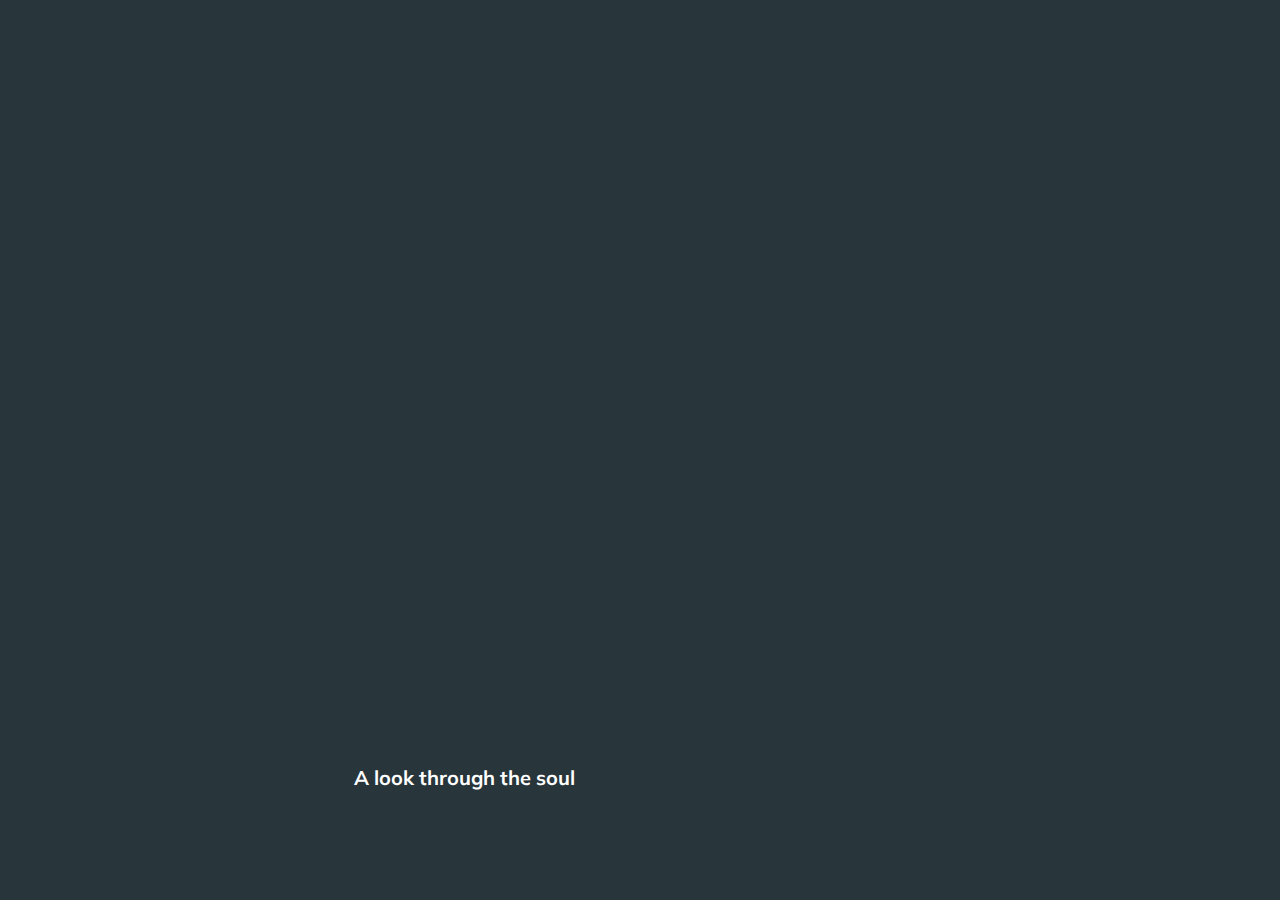
<file: Day_1/index.html>
<!DOCTYPE html>
<html lang="en">
<head>
  <meta charset="UTF-8" />
  <meta name="viewport" content="width=device-width, initial-scale=1.0" />
  <link rel="stylesheet" href="styles.css" />
  <title>Карточки | Проект 1</title>
</head>
<body>
<div class="container">
  <div
      class="slide"
      style="background-image: url('https://images.unsplash.com/photo-1554151228-14d9def656e4?ixlib=rb-4.0.3&ixid=MnwxMjA3fDB8MHxzZWFyY2h8Mnx8ZW1vdGlvbiUyMG9uJTIwZmFjZXxlbnwwfHwwfHw%3D&auto=format&fit=crop&w=500&q=60');"
  >
    <h3>Deep gaze</h3>
  </div>
  <div
      class="slide"
      style="
          background-image: url('https://images.unsplash.com/photo-1529111290557-82f6d5c6cf85?ixlib=rb-4.0.3&ixid=MnwxMjA3fDB8MHxzZWFyY2h8MTR8fGVtb3Rpb24lMjBvbiUyMGZhY2V8ZW58MHx8MHx8&auto=format&fit=crop&w=500&q=60');
        "
  >
    <h3>Tired look</h3>
  </div>
  <div
      class="slide"
      style="
          background-image: url('https://images.unsplash.com/photo-1629896295191-6e107225a460?ixlib=rb-4.0.3&ixid=MnwxMjA3fDB8MHxzZWFyY2h8MjYyfHxlbW90aW9uJTIwb24lMjBmYWNlfGVufDB8fDB8fA%3D%3D&auto=format&fit=crop&w=500&q=60');
        "
  >
    <h3>Look with hope</h3>
  </div>
  <div
      class="slide active"
      style="
          background-image: url('https://images.unsplash.com/photo-1493106819501-66d381c466f1?ixlib=rb-4.0.3&ixid=MnwxMjA3fDB8MHxzZWFyY2h8OTR8fGVtb3Rpb24lMjBvbiUyMGZhY2V8ZW58MHx8MHx8&auto=format&fit=crop&w=500&q=60');
        "
  >
    <h3>A look through the soul</h3>
  </div>
  <div
      class="slide"
      style="
          background-image: url('https://images.unsplash.com/photo-1607882787514-ca15c99a2618?ixlib=rb-4.0.3&ixid=MnwxMjA3fDB8MHxzZWFyY2h8MjU2fHxlbW90aW9uJTIwb24lMjBmYWNlfGVufDB8fDB8fA%3D%3D&auto=format&fit=crop&w=500&q=60');
        "
  >
    <h3>Happy eyes</h3>
  </div>
</div>
<script src="app.js"> </script>
</body>
</html>
</file>
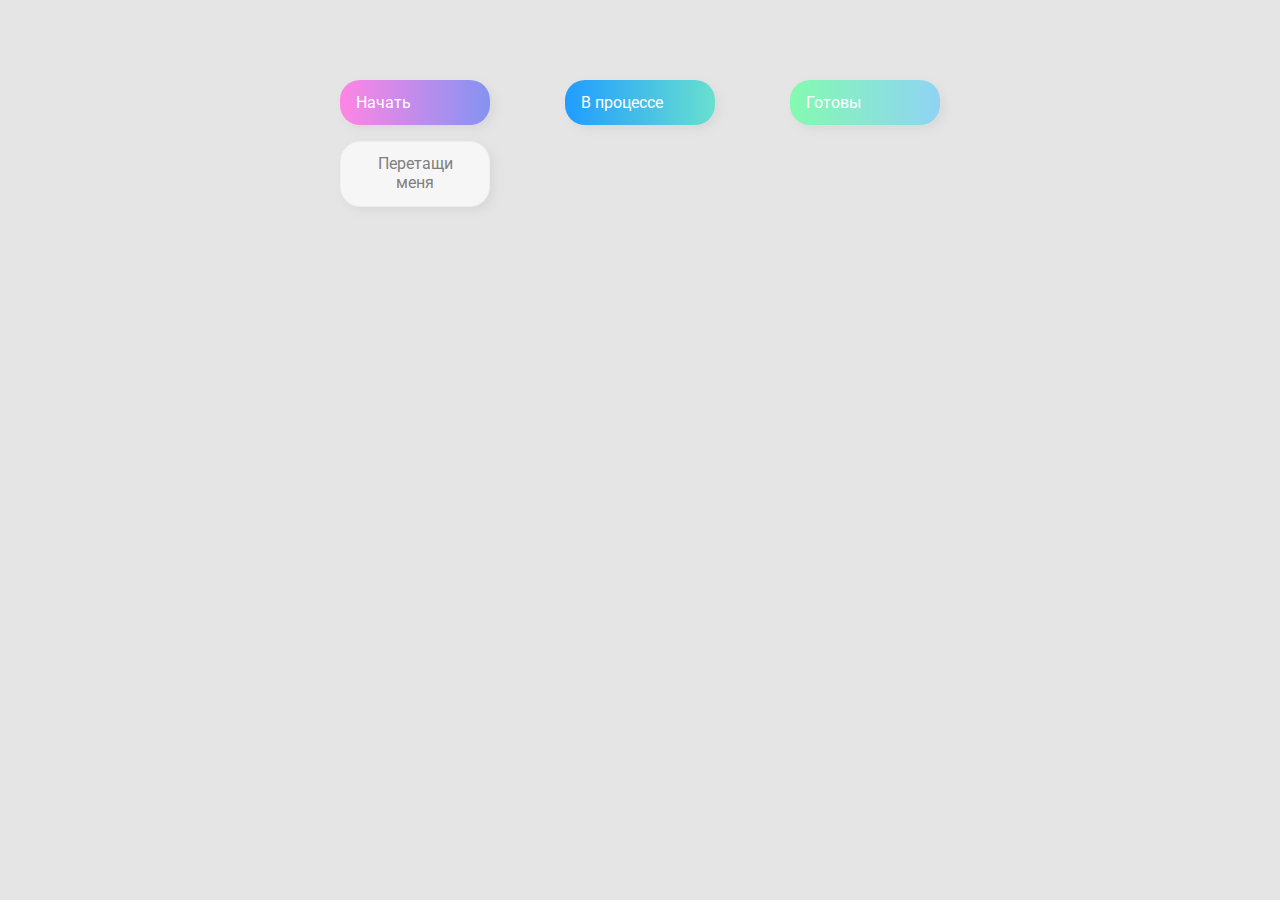
<file: Day_2/index.html>
<!DOCTYPE html>
<html lang="en">
  <head>
    <meta charset="UTF-8" />
    <meta name="viewport" content="width=device-width, initial-scale=1.0" />
    <link rel="stylesheet" href="styles.css" />
    <title>Drag & Drop | Проект 2</title>
  </head>
  <body>
    <div>
      <div class="row">
        <div class="col-header start">Начать</div>
        <div class="col-header progress">В процессе</div>
        <div class="col-header done">Готовы</div>
      </div>

      <div class="row">
        <div class="placeholder">
          <div class="item" draggable="true">Перетащи меня</div>
        </div>
        <div class="placeholder"></div>
        <div class="placeholder"></div>
      </div>
    </div>
  <script src="app.js"></script>
  </body>
</html>
</file>
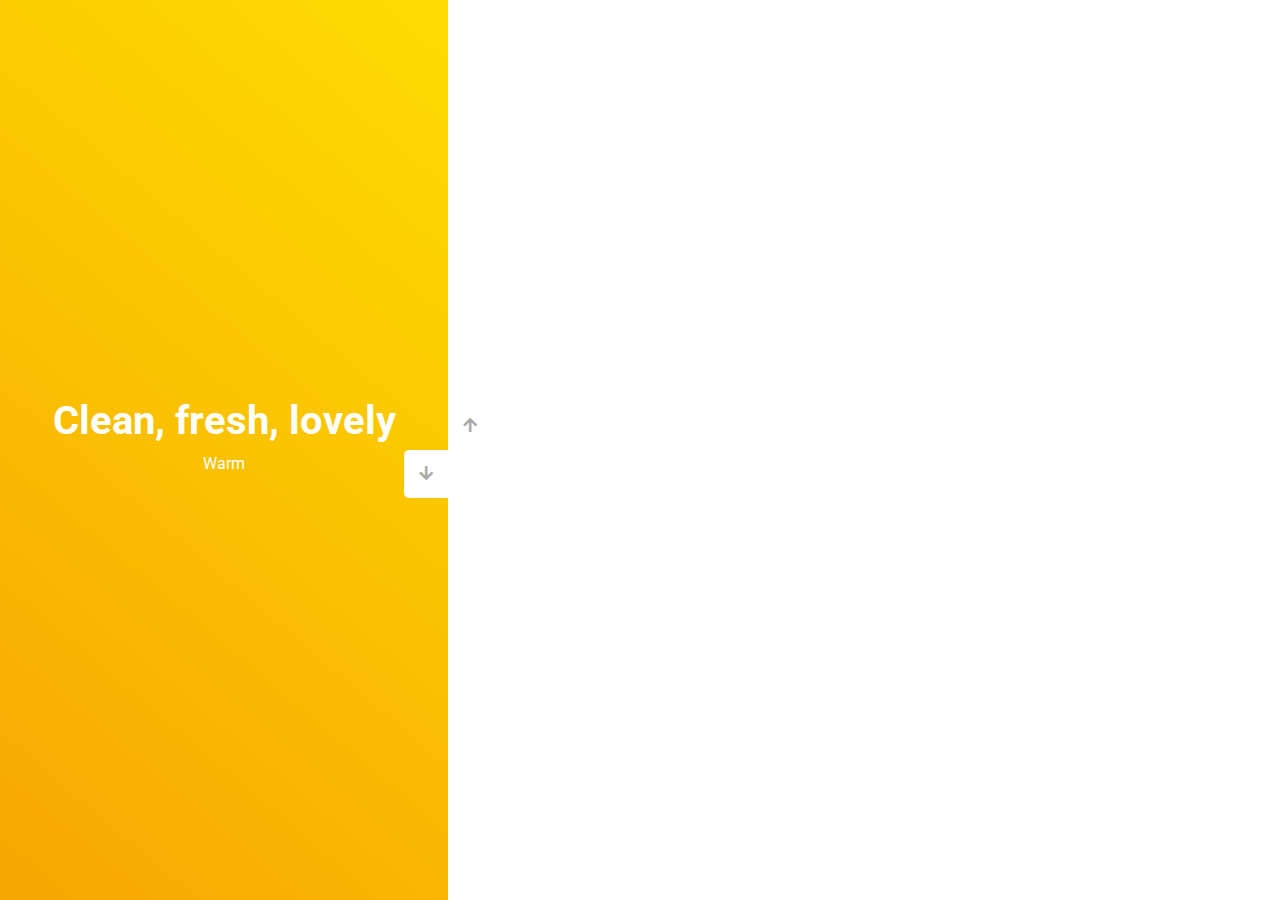
<file: Day_3/index.html>
<!DOCTYPE html>
<html lang="en">
  <head>
    <meta charset="UTF-8" />
    <meta name="viewport" content="width=device-width, initial-scale=1.0" />
    <link
      rel="stylesheet"
      href="https://cdnjs.cloudflare.com/ajax/libs/font-awesome/5.15.1/css/all.min.css"
    />
    <link rel="stylesheet" href="style.css" />
    <title>Слайдер | Проект 3</title>
  </head>
  <body>
    <div class="container">
      <div class="sidebar">
        <div
          style="
            background: linear-gradient(229.99deg, #11dee9 -26%, #017e8b 145%);
          "
        >
          <h1>Beautiful</h1>
          <p>Calm, uplifting, soothing</p>
        </div>
        <div
          style="
            background: linear-gradient(215.32deg, #f90306 -1%, #9e0706 124%);
          "
        >
          <h1>Bright</h1>
          <p>Graceful, beloved, defiant</p>
        </div>
        <div
          style="
            background: linear-gradient(221.87deg, #8308ea 1%, #5305af 128%);
          "
        >
          <h1>Unattainable</h1>
          <p>Distant, mysterious, dangerous</p>
        </div>
        <div
          style="
            background: linear-gradient(220.16deg, #ffe101 -8%, #f39102 138%);
          "
        >
          <h1>Clean, fresh, lovely</h1>
          <p>Warm</p>
        </div>
      </div>
      <div class="main-slide">
        <div
          style="
            background-image: url('https://images.unsplash.com/photo-1599270606287-331b4f5d0e02?ixlib=rb-4.0.3&ixid=MnwxMjA3fDB8MHxzZWFyY2h8NHx8c3VuJTIwZmxvd2VyfGVufDB8fDB8fA%3D%3D&auto=format&fit=crop&w=500&q=60');
          "
        ></div>
        <div
          style="
            background-image: url('https://images.unsplash.com/photo-1523380360198-653413ad178b?ixlib=rb-4.0.3&ixid=MnwxMjA3fDB8MHxzZWFyY2h8NXx8dmlvbGV0JTIwZ2FsYXh5fGVufDB8fDB8fA%3D%3D&auto=format&fit=crop&w=500&q=60');
          "
        ></div>
        <div
          style="
            background-image: url('https://images.unsplash.com/photo-1549351656-0175d93895d0?ixlib=rb-4.0.3&ixid=MnwxMjA3fDB8MHxzZWFyY2h8MjQwfHxyZWR8ZW58MHx8MHx8&auto=format&fit=crop&w=500&q=60');
          "
        ></div>
        <div
          style="
            background-image: url('https://images.unsplash.com/photo-1507908708918-778587c9e563?ixlib=rb-4.0.3&ixid=MnwxMjA3fDB8MHxzZWFyY2h8NXx8dHVycXVvaXNlfGVufDB8fDB8fA%3D%3D&auto=format&fit=crop&w=500&q=60');
          "
        ></div>
      </div>
      <div class="controls">
        <button class="down-button">
          <i class="fas fa-arrow-down"></i>
        </button>
        <button class="up-button">
          <i class="fas fa-arrow-up"></i>
        </button>
      </div>
    </div>
  <script src="app.js">

  </script>
  </body>
</html>
</file>
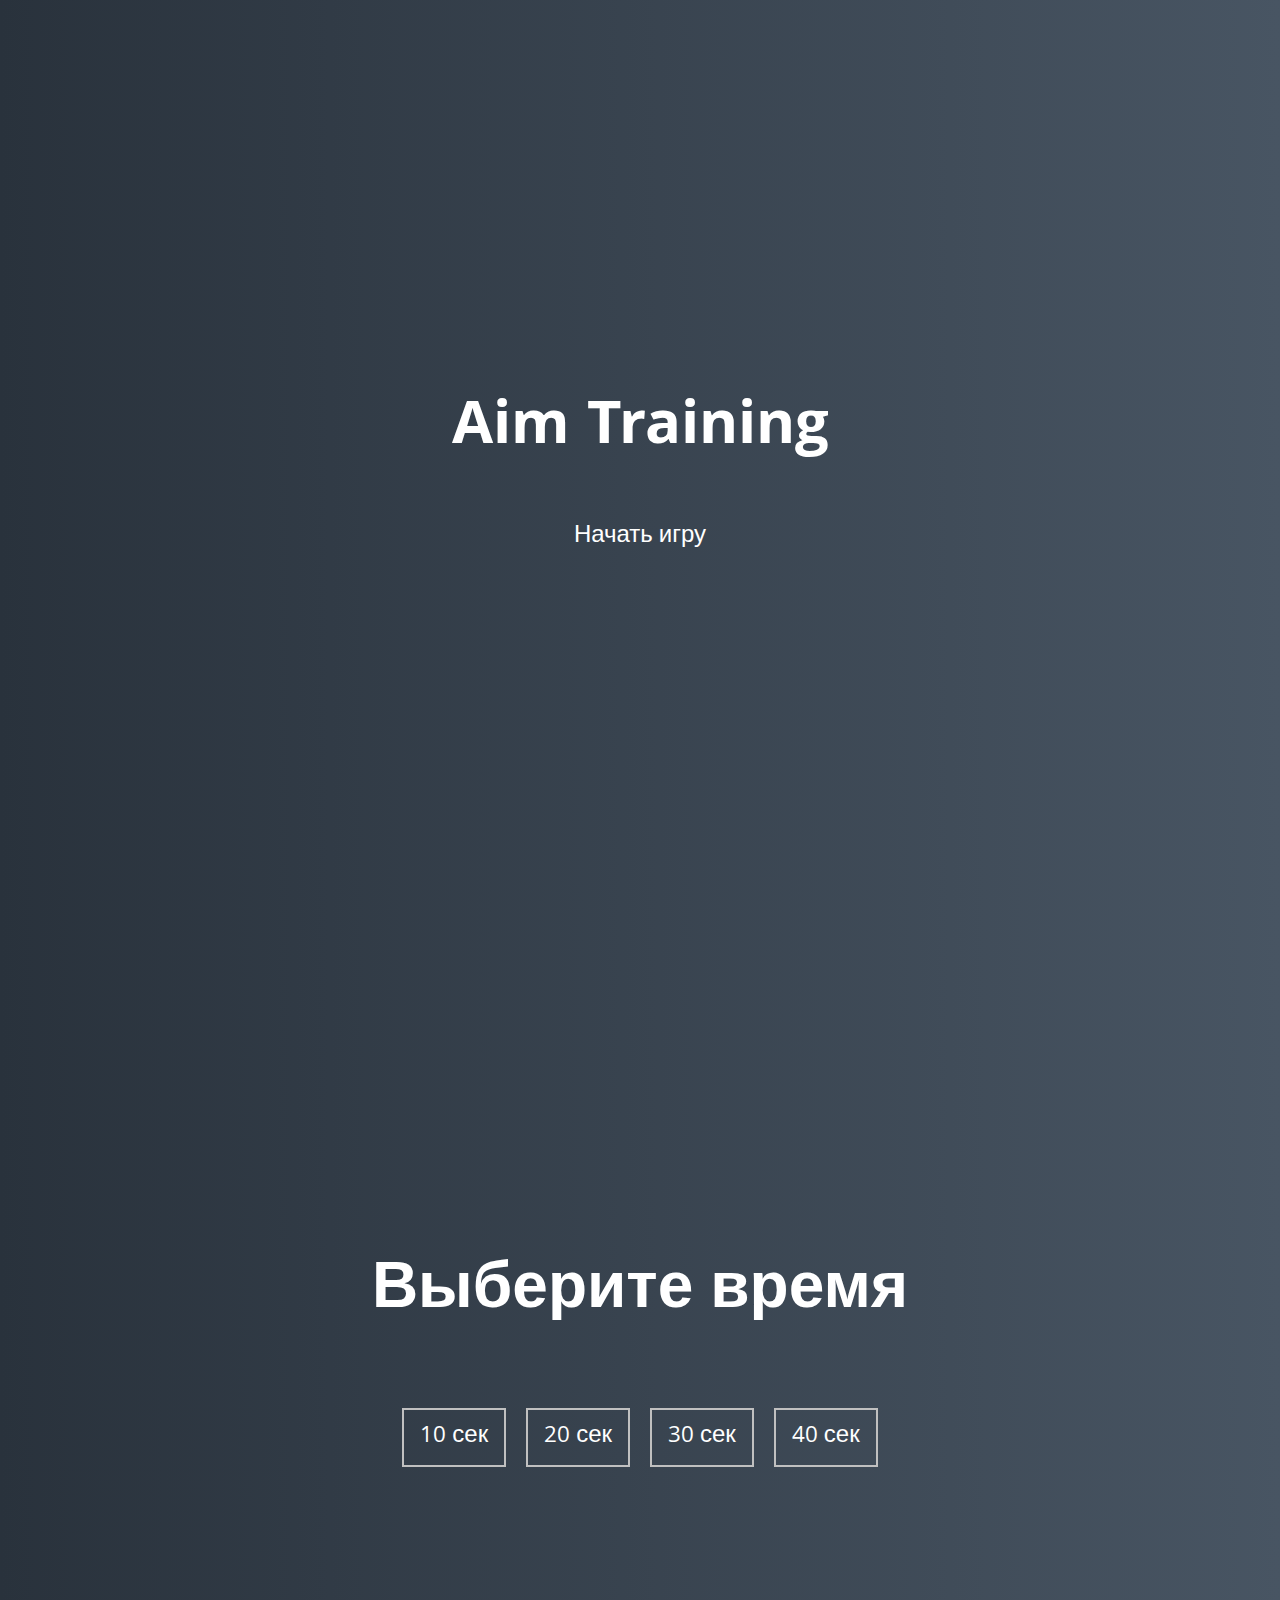
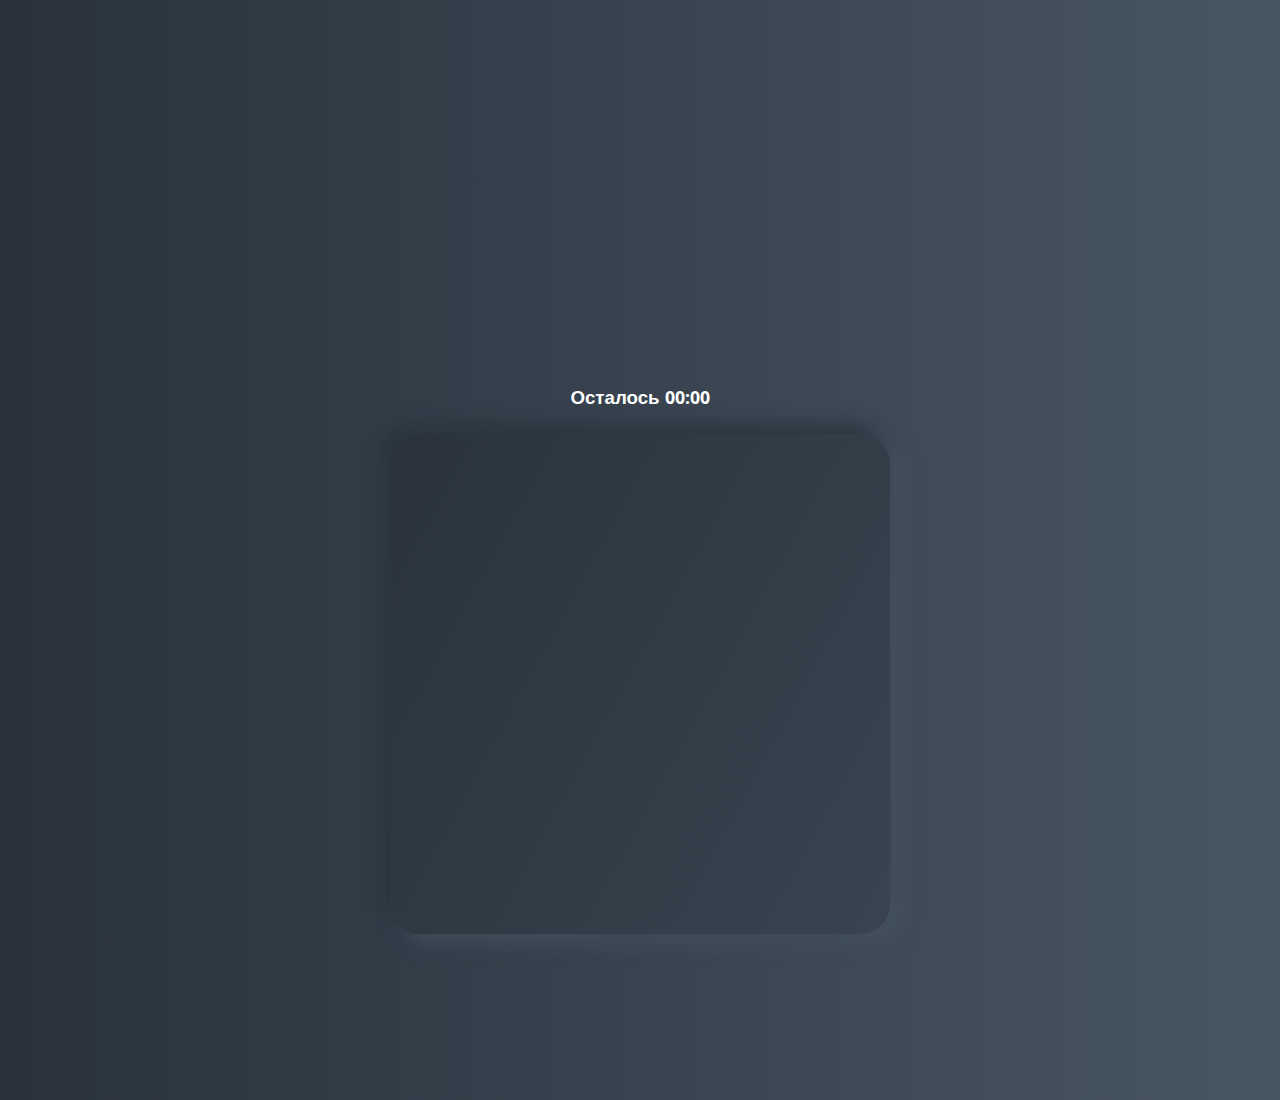
<file: Day_5/index.html>
<!DOCTYPE html>
<html lang="en">
  <head>
    <meta charset="UTF-8" />
    <meta name="viewport" content="width=device-width, initial-scale=1.0" />
    <link rel="stylesheet" href="styles.css" />
    <title>Aim Training | Проект 5</title>
  </head>
  <body>
    <div class="screen">
      <h1>Aim Training</h1>
      <a href="#" class="start" id="start">Начать игру</a>
    </div>

    <div class="screen">
      <h1>Выберите время</h1>
      <ul class="time-list" id="time-list">
        <li>
          <button class="time-btn" data-time="10">
            10 сек
          </button>
        </li>
        <li>
          <button class="time-btn" data-time="20">
            20 сек
          </button>
        </li>
        <li>
          <button class="time-btn" data-time="30">
            30 сек
          </button>
        </li>
        <li>
          <button class="time-btn" data-time="40">
            40 сек
          </button>
        </li>
      </ul>
    </div>

    <div class="screen">
      <h3>Осталось <span id="time">00:00</span></h3>
      <div class="board" id="board"></div>
    </div>
  <script src="app.js"></script>
  </body>
</html>
</file>
<file: Day_1/styles.css>
@import url('https://fonts.googleapis.com/css?family=Muli&display=swap'); 

* {
  box-sizing: border-box;
}

body {
  font-family: 'Muli', sans-serif;
  overflow: hidden;
  margin: 0;
  background: #28353a;
  height: 100vh;
  display: flex;
  justify-content: center;
  align-items: center;
}

.container {
  width: 100%;
  display: flex;
  padding: 0 20px;
}

.slide {
  height: 80vh;
  border-radius: 20px;
  margin: 10px;
  cursor: pointer;
  color: #fff;
  flex: 1;
  background-size: cover;
  background-position: center;
  background-repeat: no-repeat;
  position: relative;
  transition: all 500ms ease-in-out;
}

.slide h3 {
  position: absolute;
  font-size: 20px;
  bottom: 20px;
  left: 20px;
  margin: 0;
  opacity: 0;
}

.slide.active {
  flex: 10;

}

.slide.active h3 {
  opacity: 1;
  transition: opacity 0.3s ease-in 0.4s;
}
</file>
<file: Day_2/styles.css>
@import url("https://fonts.googleapis.com/css?family=Roboto&display=swap");

* {
  box-sizing: border-box;
}

body {
  font-family: "Roboto", sans-serif;
  background-color: #e5e5e5;
  display: flex;
  padding-top: 5rem;
  justify-content: center;
  overflow: hidden;
  margin: 0;
}

.row {
  display: flex;
  width: 600px;
  justify-content: space-between;
  margin-bottom: 1rem;
}

.col-header {
  width: 150px;
  box-shadow: 4px 4px 9px rgba(198, 198, 198, 0.36);
  border-radius: 20px;
  padding: 0.8rem 1rem;
  color: #fff;
}

.item {
  width: 150px;
  height: 66px;
  border: 1px solid #eee;
  box-shadow: 4px 4px 9px rgba(198, 198, 198, 0.36);
  border-radius: 20px;
  background: #f7f6f7;
  padding: 0.8rem 1rem;
  text-align: center;
  cursor: grab;
  color: gray;
}

.item:active {
  cursor: grabbing;
  background: silver;
}

.placeholder {
  width: 150px;
  height: 66px;
}

.start {
  background: linear-gradient(90deg, #ff85e4 0%, #229efd 179.25%);
}

.progress {
  background: linear-gradient(90deg, #209cff 0%, #68e0cf 100%);
}

.done {
  background: linear-gradient(90deg, #84fab0 0%, #8fd3f4 100%);
}

.hold {
  border: 1px solid #bf8ceb;
}

.hide {
  display: none;
}

.hovered {
  border-top: 1px solid #bf8ceb;
}
</file>
<file: Day_3/style.css>
@import url("https://fonts.googleapis.com/css?family=Roboto&display=swap");

* {
  box-sizing: border-box;
  margin: 0;
  padding: 0;
}

body {
  font-family: "Roboto", sans-serif;
  height: 100vh;
}

.container {
  position: relative;
  overflow: hidden;
  width: 100vw;
  height: 100vh;
}

.sidebar {
  height: 100%;
  width: 35%;
  position: absolute;
  top: 0;
  left: 0;
  transition: transform 0.5s ease-in-out;
}

.sidebar > div {
  height: 100%;
  width: 100%;
  display: flex;
  flex-direction: column;
  align-items: center;
  justify-content: center;
  color: #fff;
}

.sidebar h1 {
  font-size: 40px;
  margin-bottom: 10px;
  margin-top: -30px;
}

.main-slide {
  height: 100%;
  position: absolute;
  top: 0;
  left: 35%;
  width: 65%;
  transition: transform 0.5s ease-in-out;
}

.main-slide > div {
  background-repeat: no-repeat;
  background-size: cover;
  background-position: center center;
  height: 100%;
  width: 100%;
}

button {
  background-color: #fff;
  border: none;
  color: #aaa;
  cursor: pointer;
  font-size: 16px;
  padding: 15px;
}

button:hover {
  color: #222;
}

button:focus {
  outline: none;
}

.container .controls button {
  position: absolute;
  left: 35%;
  top: 50%;
  z-index: 100;
}

.container .controls .down-button {
  transform: translateX(-100%);
  border-top-left-radius: 5px;
  border-bottom-left-radius: 5px;
}

.container .controls .up-button {
  transform: translateY(-100%);
  border-top-right-radius: 5px;
  border-bottom-right-radius: 5px;
}
</file>
<file: Day_5/styles.css>
@import url("https://fonts.googleapis.com/css?family=Khula&display=swap");

* {
  box-sizing: border-box;
}

body {
  color: #fff;
  font-family: "Khula", sans-serif;
  height: 100vh;
  overflow: hidden;
  margin: 0;
  text-align: center;
}

a {
  color: #fff;
  text-decoration: none;
}

a:hover {
  color: #16d9e3;
}

.start {
  font-size: 1.5rem;
}

h1 {
  line-height: 1.4;
  font-size: 4rem;
}

.screen {
  display: flex;
  flex-direction: column;
  align-items: center;
  justify-content: center;
  height: 100vh;
  width: 100vw;
  transition: margin 0.5s ease-out;
  background: linear-gradient(90deg, #29323c 0%, #485563 100%);
}

.screen.up {
  margin-top: -100vh;
}

.time-list {
  display: flex;
  flex-wrap: wrap;
  justify-content: center;
  list-style: none;
  padding: 0;
}

.time-list li {
  margin: 10px;
}

.time-btn {
  background-color: transparent;
  border: 2px solid #c0c0c0;
  color: #fff;
  cursor: pointer;
  font-family: inherit;
  padding: 0.5rem 1rem;
  font-size: 1.5rem;
}

.time-btn:hover {
  border: 2px solid #16d9e3;
  color: #16d9e3;
}

.hide {
  opacity: 0;
}

.primary {
  color: #16d9e3;
}

.board {
  display: flex;
  justify-content: center;
  align-items: center;
  position: relative;
  width: 500px;
  height: 500px;
  background: linear-gradient(118.38deg, #29323c -4.6%, #485563 200.44%);
  box-shadow: -8px -8px 20px #2a333d, 10px 7px 20px #475462;
  border-radius: 30px;
  overflow: hidden;
}

.circle {
  /*background: linear-gradient(90deg, #16d9e3 0%, #30c7ec 47%, #46aef7 100%);*/
  position: absolute;
  border-radius: 50%;
  cursor: pointer;
}
</file>
